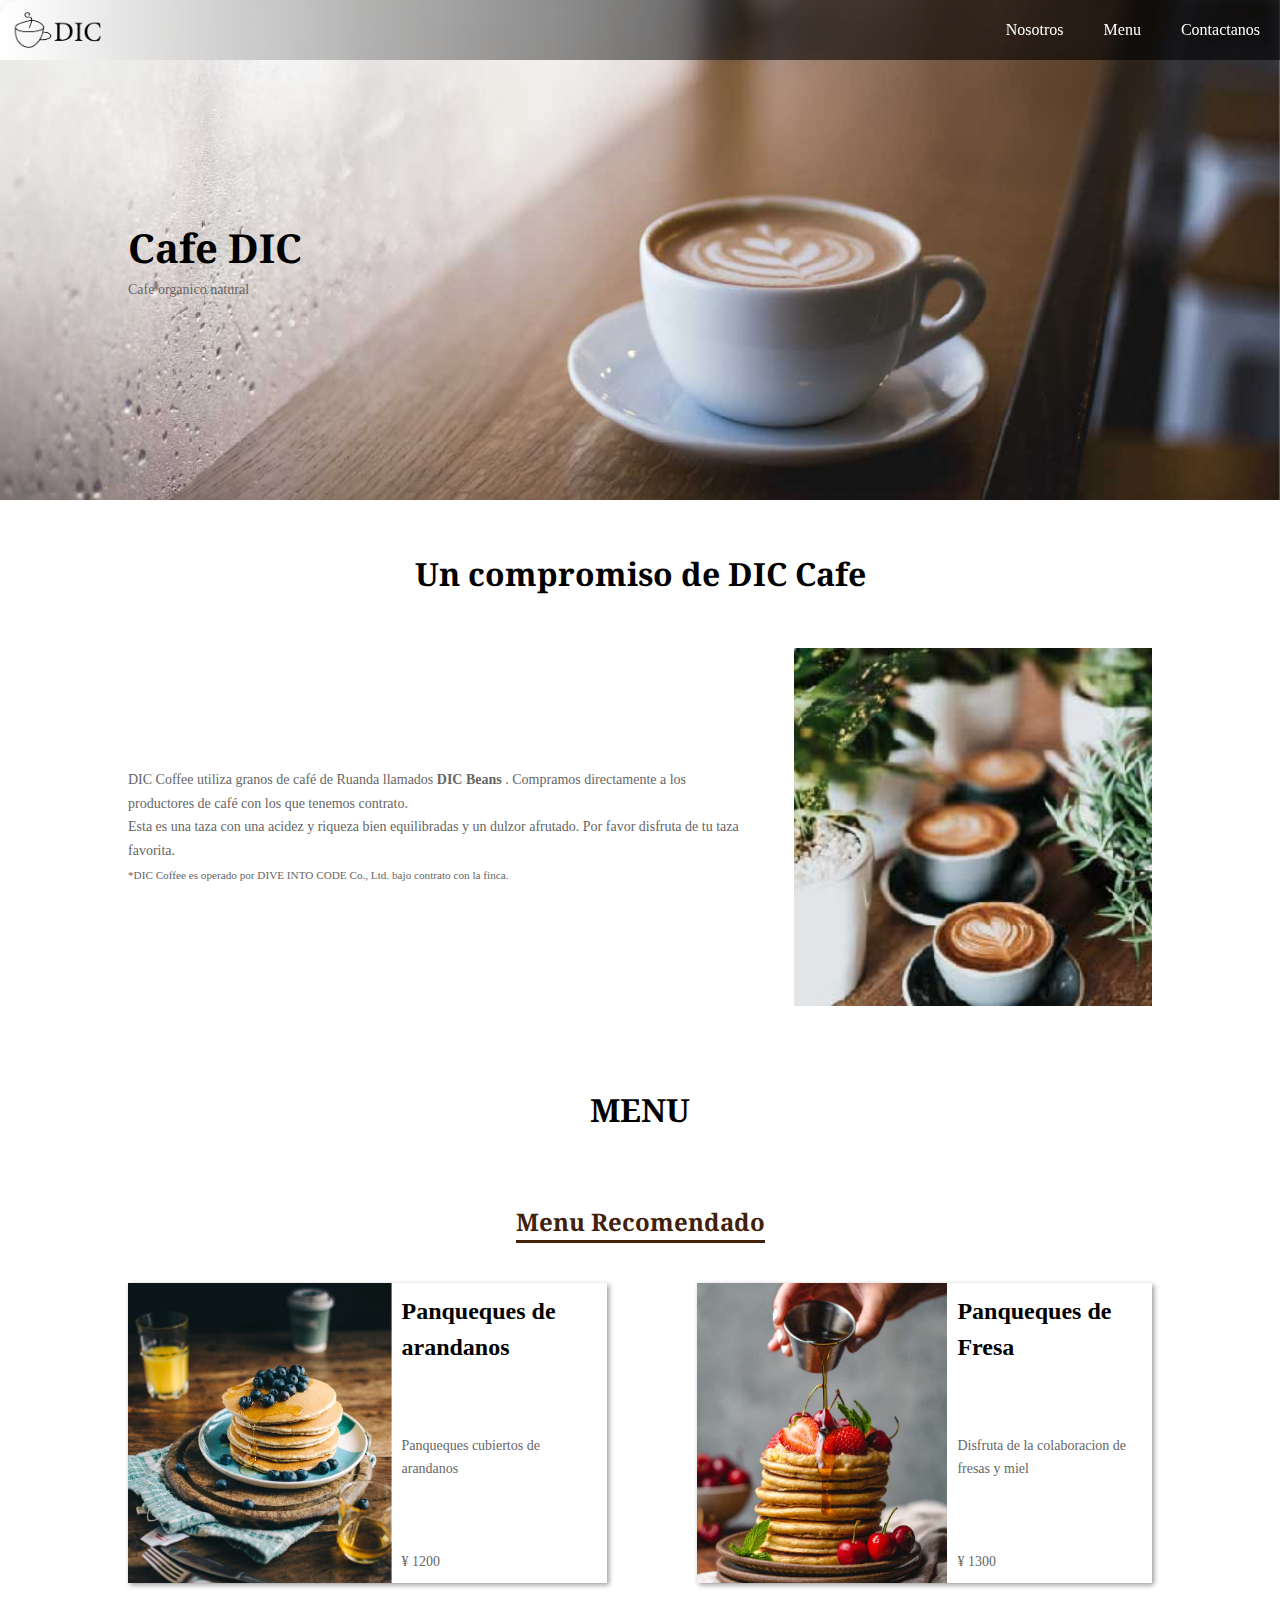
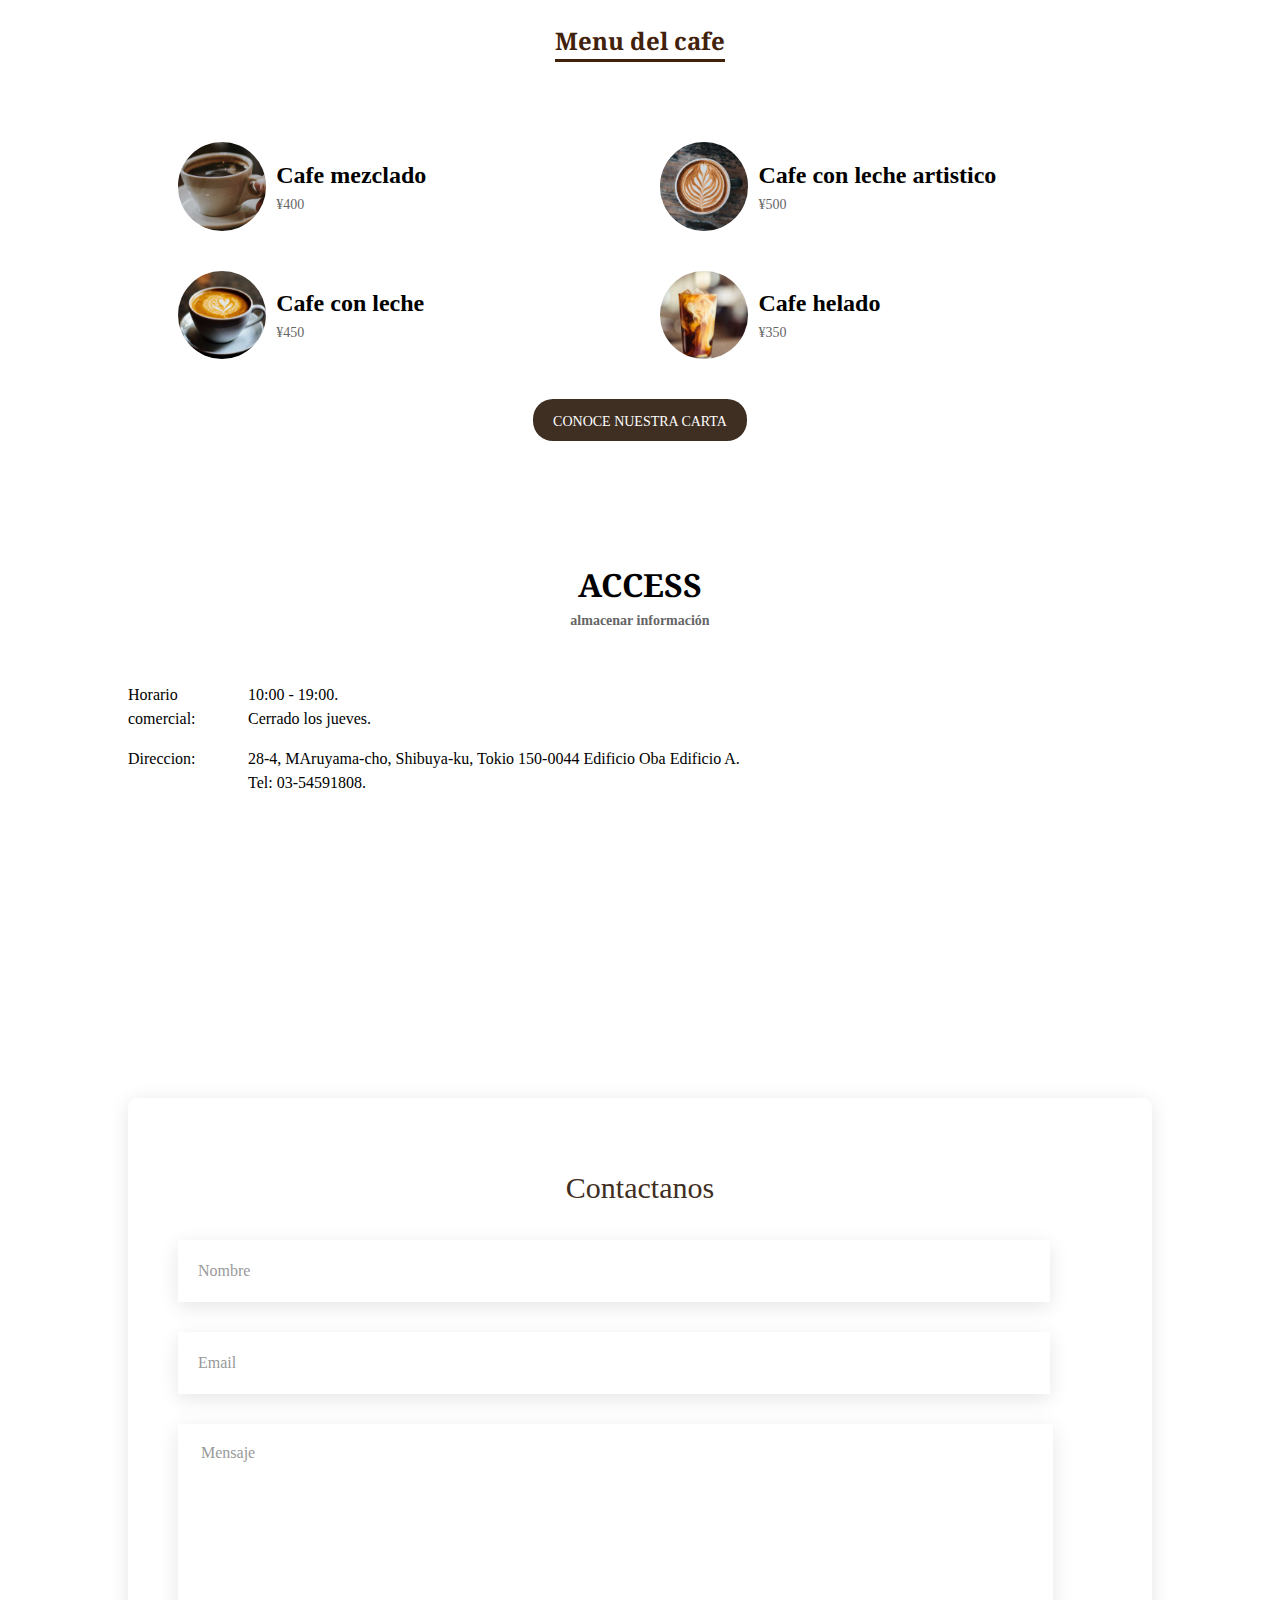
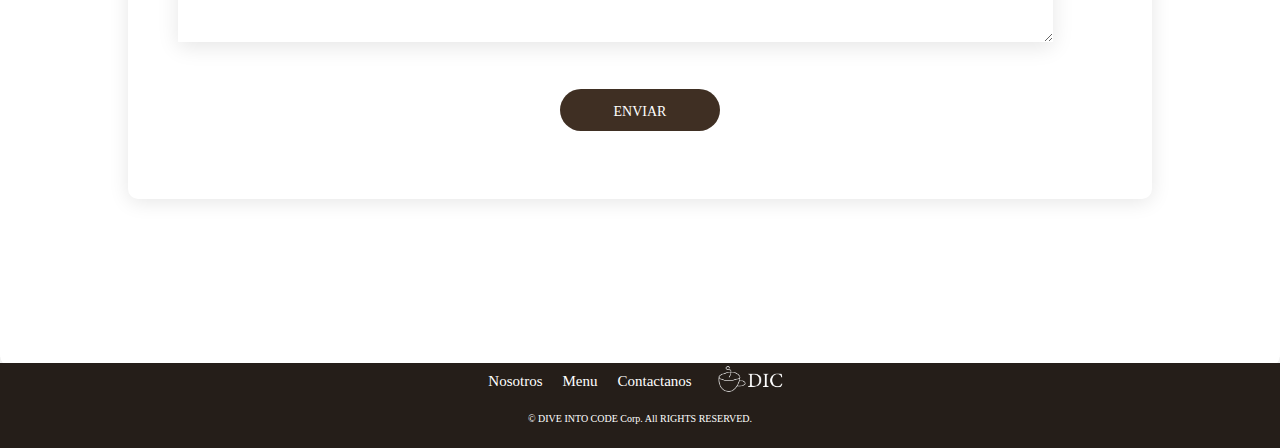
<file: index.html>
<!DOCTYPE html>
<html lang="en">
<head>
    <title>DIC Coffe</title>
    <meta charset="UTF-8">
    <meta name="viewport" content="width=device-width, initial-scale=1.0">  
    <link rel="stylesheet" href="css/main.css">
    <link rel="stylesheet" href="css/normalize.css">
    <link rel="preconnect" href="https://fonts.googleapis.com">
    <link rel="preconnect" href="https://fonts.gstatic.com" crossorigin>
    <link href="https://fonts.googleapis.com/css2?family=Noto+Serif:ital,wght@0,100..900;1,100..900&family=Playfair+Display:ital,wght@0,400..900;1,400..900&display=swap" rel="stylesheet">
</head>
<body>
<header>
    <nav class="header_nav">
       <button class="logo" onclick="scrollToSection('nosotros')"><img src="imagen/sample_logo_k.png"></button>
        <ul class="global_nav">
            <button class="global_nav_item" onclick="scrollToSection('nosotros')">
                <li>Nosotros</li>
            </button>
            <button class="global_nav_item" onclick="scrollToSection('menu')">
                <li>Menu</li>
            </button>
            <button class="global_nav_item" onclick="scrollToSection('contacto')">
                <li>Contactanos</li>
            </button>
        </ul>
    </nav>
    <div class="key section_inner">
        <h1>Cafe DIC</h1>
        <p>Cafe organico natural</p>
    </div>
</header>
<section>
    <article class="section_inner" id="nosotros">
        <div class="section_title">
            <h1>Un compromiso de DIC Cafe</h1>
        </div>
        <div class="concept_inner">
            <p class="concept_content"> 
             DIC Coffee utiliza granos de café de Ruanda llamados <strong>DIC Beans</strong>
            . Compramos directamente a los productores de café con los que tenemos contrato.<br>
            Esta es una taza con una acidez y riqueza bien equilibradas y un dulzor afrutado. Por favor disfruta de tu taza favorita.<br>
            <small>*DIC Coffee es operado por DIVE INTO CODE Co., Ltd. bajo contrato con la finca.</small>
        </p>
        <img src="imagen/sample_concept.jpg" class="concept_image"> 
    </div>
    </article>
    
    <article class="section_inner menu_section" id="menu">
        <div class="section_title">
            <h1 class="section_title">MENU</h1>
        </div>
        <!--Menu Recomendado-->
        <section>
            <div class="center">
            <h1 class="menu_title">Menu Recomendado</h1>
            </div>
            <ul class="menu_list menu_list_recommended">
                <li class="menu_item">
                    <div class="menu_item_content">
                        <h2 class="menu_item_title">Panqueques de arandanos</h2>
                        <p>Panqueques cubiertos de arandanos</p>
                        <p class="menu_item_price">¥ 1200</p>
                    </div>
                    <img src="imagen/sample_pancake1.jpg" class="menu_item_image">
                </li>
                <li class="menu_item">
                    <div class="menu_item_content">
                        <h2 class="menu_item_title">Panqueques de Fresa</h2>
                        <p>Disfruta de la colaboracion de fresas y miel</p>
                        <p class="menu_item_price">¥ 1300</p>
                    </div>
                    <img src="imagen/sample_pancake2.jpg" class="menu_item_image">
                </li>
            </ul>
        </section>
        <!--menu del cafe-->
        <section>
            <div class="center">
                <h1 class="menu_title">Menu del cafe</h1>
            </div>
            <ul class="menu_list coffe_menu">
                <li class="coffe_menu_list_item">
                    <div class="coffe_menu_content">
                    <h2 class="menu_item_title">Cafe mezclado</h2>
                    <p class="coffe_menu_price">¥400</p>
                    </div>
                <img src="imagen/sample_cafe1.jpg" class="coffe_menu_image">
                </li>
                <li class="coffe_menu_list_item">
                    <div class="coffe_menu_content">
                    <h2 class="menu_item_title">Cafe con leche artistico</h2>
                    <p class="coffe_menu_price">¥500</p>
                    </div>
                <img src="imagen/sample_cafe2.jpg" class="coffe_menu_image">
                </li>
                <!---->
                <li class="coffe_menu_list_item">
                    <div class="coffe_menu_content">
                        <h2 class="menu_item_title">Cafe con leche</h2>
                        <p class="coffe_menu_price">¥450</p>
                    </div>
                <img src="imagen/sample_cafe3.jpg" class="coffe_menu_image">
                </li>
                <!---->
                <li class="coffe_menu_list_item">
                    <div class="coffe_menu_content">
                        <h2 class="menu_item_title">Cafe helado</h2>
                        <p class="coffe_menu_price">¥350</p>
                    </div>
                <img src="imagen/sample_cafe4.jpg" class="coffe_menu_image">
                </li>
                <button class="menu-btn">
                    Conoce nuestra carta
                </button>
            </ul>
           
        </section>
    </article>
    <article class="section_inner">
        <div class="section_title">
        <h1>ACCESS</h1>
        <p>almacenar información</p>
        </div>
            <dl class="info">
                <dt class="info_title">Horario comercial: </dt>
                <dd>10:00 - 19:00.<br> Cerrado los jueves.</dd>
            </dl>
            <dl class="info">
                <dt class="info_title">Direccion: </dt>
                <dd>28-4, MAruyama-cho, Shibuya-ku, Tokio 150-0044 Edificio Oba Edificio A.<br>
                Tel: 03-54591808.</dd>
            </dl>
            <div class="frame_area">
            <iframe src="https://www.google.com/maps/embed?pb=!1m18!1m12!1m3!1d3607.262940140464!2d-57.58012762619371!3d-25.295368427575408!2m3!1f0!2f0!3f0!3m2!1i1024!2i768!4f13.1!3m3!1m2!1s0x945da898217c3039%3A0x7fb51ffb283a80d6!2sTorre%20de%20las%20Americas!5e0!3m2!1ses!2spy!4v1718927314223!5m2!1ses!2spy" id="map" class="frame_child" frameborder="0" style="border:0" allowfullscreen="allowfullscreen"></iframe>
            </div>
        </tr>   

    <!--fondo oscuro-->
    </article>
    <div class="container-contact100" id="contacto">
        <div class="wrap-contact100">
            <form class="contact100-form validate-form">
                <span class="contact100-form-title">
                    Contactanos
                </span>
    
                <div class="wrap-input100 validate-input" data-validate="Please enter your name">
                    <input id="nombre"class="input100" type="text" name="name" placeholder="Nombre" required>
                    <label for="nombre"></label>

                    <span class="focus-input100"></span>
                </div>
    
                <div class="wrap-input100 validate-input" data-validate="Please enter email: e@a.x">
                    <input id="email" class="input100"  type="text" name="email" placeholder="Email" required>
                    <label for="email"></label>
                    <span class="focus-input100"></span>
                </div>
    
                <div class="wrap-input100 validate-input" data-validate="Please enter your message">
                    <textarea id="mensaje" class="input100" name="message" placeholder="Mensaje" required></textarea>
                    <label for="mensaje"></label>
                    <span class="focus-input100"></span>
                </div>
    
                <div class="container-contact100-form-btn">
                    <button class="contact100-form-btn">
                        Enviar
                    </button>
                </div>
            </form>
</section>
<footer class="footer">
    <nav>
        <ul class="footer_nav">
            <button class="footer_nav_item" onclick="scrollToSection('nosotros')">
                <li>Nosotros</li>
            </button>
            <button class="footer_nav_item" onclick="scrollToSection('menu')">
                <li>Menu</li>
            </button>
            <button class="footer_nav_item" onclick="scrollToSection('contacto')">
                <li>Contactanos</li>
            </button>
            <button class="footer_nav_item" onclick="scrollToSection('nosotros')">
                <li><img src="imagen/sample_logo_w.png" alt="logo" class="footer_logo">
                </li>
            </button>   
        </ul>
    </nav>
    <p class="footer_rigth">© DIVE INTO CODE Corp. All RIGHTS RESERVED.</p>    
</footer>
<script src="/script/script.js">
</script>
</body>
</html>
</file>
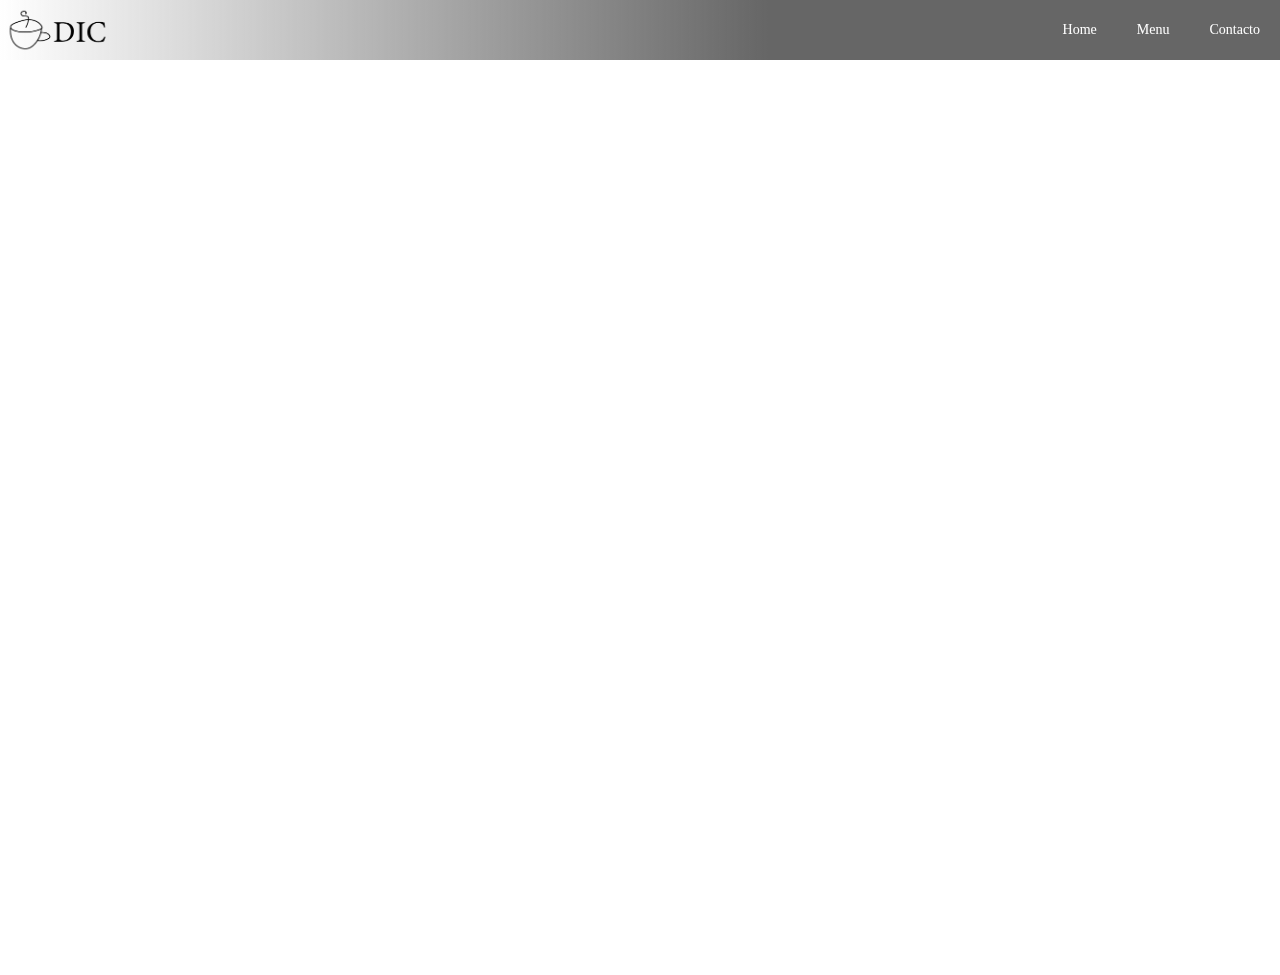
<file: sales.html>
<!DOCTYPE html>
<html lang="en">
<head>
    <meta charset="UTF-8">
    <meta name="viewport" content="width=device-width, initial-scale=1.0">
    <link rel="stylesheet" href="/css/main.css">
    <link rel="stylesheet" href="/css/normalize.css">
    <link rel="preconnect" href="https://fonts.googleapis.com">
    <link rel="preconnect" href="https://fonts.gstatic.com" crossorigin>
    <link href="https://fonts.googleapis.com/css2?family=PT+Serif:ital,wght@0,400;0,700;1,400;1,700&family=Pacifico&display=swap" rel="stylesheet">
    <title>Sales</title>
</head>
<body>
    <header>
        <nav class="header_nav">
            <a href="index.html" class="logo"><img src="imagen/sample_logo_k.png" alt="Logo Dic Coffe"></a>
            <ul class="global_nav">
                <a href="index.html" class="global_nav_item"><li>Home</li></a>
                <a href="sales.html" class="global_nav_item"><li>Menu</li></a>
                <a href="#" class="global_nav_item"><li>Contacto</li></a>
            </ul>
        </nav>
    </header>
<section>
    <article class="section_inner">

    </article>
</section>

</body>
</html>
</file>
<file: css/main.css>
@charset "utf-8";

html{
    height: 100%;
}

body {
    position: relative;
    padding-bottom: 75px;
    min-height: 100%;
    overflow-x: hidden;
    scroll-behavior: smooth;
}

/*NAV*/
.header_nav {
    background: linear-gradient(90deg, #fff, rgba(0,0,0,.6) 60%);
    display: flex;
    height: 60px;
    justify-content: space-between;
    align-items: stretch;
    position: fixed;
    top: 0;
    width: 100%;
}

.global_nav_item {
    color: #fff;
    text-decoration: none;
    display: flex;
    align-items: center;
    padding: 0 20px;
}
.global_nav_item:hover {
    background: #fff;
    color:#42210b;
    transition: 0.3s;
}

.global_nav {
    display:flex;
    align-items: stretch;
}

.logo {
    width: 120px;
    display: flex;
    align-items: center;
}

.logo img{
    width: 100%;
}

.section_inner{
    padding: 50px 10% 30px;
}

.key{
    height: 500px;
    background: center / cover no-repeat url(../imagen/sample_key.jpg);
    display:flex;
    flex-direction: column;
    justify-content: center;
    font-family:'Noto Serif',Serif;
}

.key h1{
    font-size:2.5rem;
}

.section_title{
    font-family:'Noto Serif', Serif;
    font-weight: bold;
    text-align: center;
    margin-bottom: 50px;
}
/*MENU-------*/

.menu_title{
    display: inline-block;
    font-family: 'Noto Serif', Serif;
    font-size: 1.5rem;
    color: #42210b;
    border-bottom: solid #42210b;
    margin-bottom: 20px;
}

.center {
    text-align: center;
    padding: 20px;
}

.coffe_menu_image{
    border-radius: 50%;
    width: 20%;
}

/*MNEU RECOMENDADO*/
.menu_list_recommended {
    display: flex;
    justify-content: space-between;
    flex-wrap: wrap;
}

.menu_item {
    display: flex;
    flex-direction: row-reverse;
    box-shadow: 2px 2px 5px rgba(0, 0, 0, 0.4);
    margin-bottom: 20px; 
}

.menu_item_content {
    background: #fff;
    display: flex;
    flex-direction: column;
    justify-content: space-between;
    width: 45%;
    padding: 10px;
}

.menu_item_image{
    width: 55%;
    height: 300px;
    object-fit: cover;
}

/*MENU del cafe*/
.menu_section {
    background-image: url(../imagen/sample_menu_bg.jpg);
    background-size: cover;
    background-attachment: fixed;
    background-position: bottom;
    background-repeat: no-repeat;
}

.menu_list {
    display: flex;
    justify-content: space-between;
    flex-wrap: wrap;
}

.coffe_menu {
    background-color: #fff;
    padding: 20px;
    justify-content: center;
    
}

.coffe_menu_content {
    width: 80%;
    padding: 10px;
}

.coffe_menu_list_item {
    width: 49%;
    display: flex;
    flex-direction: row-reverse;
    align-items: center;
    padding: 20px;
}

.menu-btn{
    margin:20px;
    display: flex;
    justify-content: center;
    align-items: center;
    padding: 0 20px;
    min-width: 160px;
    height: 42px;
    background-color:rgb(63, 47, 35);
    border-radius: 20px;

    font-family: JosefinSans-Bold;
    font-size: 14px;
    color: #fff;
    line-height: 1.2;
    text-transform: uppercase;
    padding-top: 5px;

    -webkit-transition: all 0.4s;
    -o-transition: all 0.4s;
    -moz-transition: all 0.4s;
    transition: all 0.4s;
}

/*ACCESS*/
.info {
    display: flex;
}

.info_title {
    width: 80px;
}

.section_title {
    text-align: center;
}

.frame_child{
    width: 100%;
}

/*CONCEPT*/
.concept_inner {
    display: flex;
    justify-content: space-between;
    align-items:center;
}
.concept_content {
    width: 60%;
}

.concept_image {
    width: 35%;
}

/*--FOOTER--*/
.footer {
    width: 100%;
    height: 75px;
    position: absolute;
    background: #251e19;
    bottom: -75px;
    padding-bottom: 10px;
}


.footer_nav{
    display: flex;
    justify-content: center;
    margin-bottom: 10px;
    align-items: center;
    flex-wrap: wrap;
}

.footer_nav_item {
    display: flex;
    flex-direction: column;
    justify-content: center;
    text-decoration: none;
    color: #fff;
    font-size: 15px;
    padding: 0 10px;
}

.footer_logo{
    width: 80px;
}

.footer_rigth{
    color: #fff;
    text-align: center;
    font-size: 10px;
}
//contact form

@media (max-width: 576px) {
    .alert-validate::before {
        padding: 0 30px 0 10px;
    }

    .true-validate::after,
    .btn-hide-validate {
        right: 10px;
    }
}

.contact100-more {
    font-family: SourceSansPro-Regular;
    font-size: 16px;
    color: #999999;
    line-height: 1.5;
    text-align: center;
}

.contact100-more-highlight {
    color: #bd59d4;
}

.rs1-alert-validate.alert-validate::before {
    background-color: #fff;
}

.true-validate::after {
    content: "\f269";
    font-family: Material-Design-Iconic-Font;
    font-size: 15px;
    color: #57b846;
    display: -webkit-box;
    display: -webkit-flex;
    display: -moz-box;
    display: -ms-flexbox;
    display: flex;
    align-items: center;
    justify-content: center;
    position: absolute;
    height: 62px;
    top: 0px;
    right:28px;
}
.btn-hide-validate {
    font-family: Material-Design-Iconic-Font;
    font-size: 15px;
    color: #fa4251;
    cursor: pointer;
    display: -webkit-box;
    display: -webkit-flex;
    display: -moz-box;
    display: -ms-flexbox;
    display: flex;
    align-items: center;
    justify-content: center;
    position: absolute;
    height: 62px;
    top: 0px;
    right: 28px;
}

a {
    font-family: SourceSansPro-Regular;
    font-size: 14px;
    line-height: 1.7;
    color: #666666;
    margin: 0px;
    transition: all 0.4s;
    -webkit-transition: all 0.4s;
    -o-transition: all 0.4s;
    -moz-transition: all 0.4s;
}

a:focus {
    outline: none !important;
}

a:hover {
    text-decoration: none;
}

h1,
h2,
h3,
h4,
h5,
h6 {
    margin: 0px;
}

p {
    font-family: SourceSansPro-Regular;
    font-size: 14px;
    line-height: 1.7;
    color: #666666;
    margin: 0px;
}

ul,
li {
    margin: 0px;
    list-style-type: none;
}

input {
    outline: none;
    border: none;
}

textarea {
    outline: none;
    border: none;
}

textarea:focus,
input:focus {
    border-color: transparent !important;
}


input::-webkit-input-placeholder {
    color: #999999;
}

input:-moz-placeholder {
    color: #999999;
}

input::-moz-placeholder {
    color: #999999;
}

input:-ms-input-placeholder {
    color: #999999;
}

textarea::-webkit-input-placeholder {
    color: #999999;
}

textarea:-moz-placeholder {
    color: #999999;
}

textarea::-moz-placeholder {
    color: #999999;
}

textarea:-ms-input-placeholder {
    color: #999999;
}

button {
    outline: none !important;
    border: none;
    background: transparent;
}

button:hover {
    cursor: pointer;
}

iframe {
    border: none !important;
}

.container {
    max-width: 1200px;
}

.container-contact100 {
    width: 100%;
    min-height: 100vh;
    display: -webkit-box;
    display: -webkit-flex;
    display: -moz-box;
    display: -ms-flexbox;
    display: flex;
    flex-wrap: wrap;
    justify-content: center;
    align-items: center;
    align-content: center;j
    padding: 15px;
    z-index: 1;
}

.container-contact100::before {
    content: "";
    position: absolute;
    z-index: -1;
    width: 100%;
    height: 100%;
    top: 0;
    left: 0;
    box-shadow: 0 3px 20px 0px rgba(0, 0, 0, 0.1);
    pointer-events: none;
}

.contact100-map {
    z-index: -2;
    width: 100%;
    height: 100%;
    top: 0;
    left: 0;
}

.wrap-contact100 {
    width: 80%;
    background: #fff;
    border-radius: 10px;
    overflow: hidden;
    padding: 72px 50px 25px 50px;
    height: auto;
    box-shadow: 0 3px 20px 0px rgba(0, 0, 0, 0.1);
    -moz-box-shadow: 0 3px 20px 0px rgba(0, 0, 0, 0.1);
    -webkit-box-shadow: 0 3px 20px 0px rgba(0, 0, 0, 0.1);
    -o-box-shadow: 0 3px 20px 0px rgba(0, 0, 0, 0.1);
    -ms-box-shadow: 0 3px 20px 0px rgba(0, 0, 0, 0.1);
}



.contact100-form {
    width: 100%;
    display: grid; 
    align-items: center;
    justify-concept_content: center; 
}

.contact100-form-title {
    font-family: SourceSansPro-Bold;
    font-size: 30px;
    color:rgb(63, 47, 35);
    line-height: 1.2;
    text-align: center;
    padding-bottom: 34px;
}


.wrap-input100 {
    width: 90%;
    background-color: #fff;
    border-radius: 20px;
    margin-bottom: 30px;
}

.input100 {
    width: 100%;
    background: transparent;
    font-family: SourceSansPro-Bold;
    font-size: 16px;
    color: #4b2354;
    line-height: 1.2;
    box-shadow: 0 5px 20px 0px rgba(0, 0, 0, 0.1);
    -moz-box-shadow: 0 5px 20px 0px rgba(0, 0, 0, 0.1);
    -webkit-box-shadow: 0 5px 20px 0px rgba(0, 0, 0, 0.1);
    -o-box-shadow: 0 5px 20px 0px rgba(0, 0, 0, 0.1);
    -ms-box-shadow: 0 5px 20px 0px rgba(0, 0, 0, 0.1);
}


input.input100 {
    height: 62px;
    padding: 0 20px 0 20px;
}


textarea.input100 {
    min-height: 199px;
    padding: 19px 20px 0 23px;
}


.focus-input100 {
    position: absolute;
    width: 100%;
    height: 100%;
    top: 0;
    left: 0;
    pointer-events: none;
    border-radius: 20px;
    box-shadow: 0 5px 20px 0px rgba(0, 0, 0, 0.05);
    -moz-box-shadow: 0 5px 20px 0px rgba(0, 0, 0, 0.05);
    -webkit-box-shadow: 0 5px 20px 0px rgba(0, 0, 0, 0.05);
    -o-box-shadow: 0 5px 20px 0px rgba(0, 0, 0, 0.05);
    -ms-box-shadow: 0 5px 20px 0px rgba(0, 0, 0, 0.05);

    -webkit-transition: all 0.4s;
    -o-transition: all 0.4s;
    -moz-transition: all 0.4s;
    transition: all 0.4s;
}

.input100:focus+.focus-input100 {
    box-shadow: 0 5px 20px 0px rgba(0, 0, 0, 0.15);
    -moz-box-shadow: 0 5px 20px 0px rgba(0, 0, 0, 0.15);
    -webkit-box-shadow: 0 5px 20px 0px rgba(0, 0, 0, 0.15);
    -o-box-shadow: 0 5px 20px 0px rgba(0, 0, 0, 0.15);
    -ms-box-shadow: 0 5px 20px 0px rgba(0, 0, 0, 0.15);
}

.container-contact100-form-btn {
    display: -webkit-box;
    display: -webkit-flex;
    display: -moz-box;
    display: -ms-flexbox;
    display: flex;
    flex-wrap: wrap;
    justify-content: center;
    padding-top: 10px;
    padding-bottom: 43px;
}

.contact100-form-btn {
   
    display: flex;
    justify-content: center;
    align-items: center;
    padding: 0 20px;
    min-width: 160px;
    height: 42px;
    background-color:rgb(63, 47, 35);
    border-radius: 21px;

    font-family: JosefinSans-Bold;
    font-size: 14px;
    color: #fff;
    line-height: 1.2;
    text-transform: uppercase;
    padding-top: 5px;

    -webkit-transition: all 0.4s;
    -o-transition: all 0.4s;
    -moz-transition: all 0.4s;
    transition: all 0.4s;
}

@media (max-width: 768px) {
    .wrap-contact100 {
        padding: 72px 50px 25px 50px;
    }
}

@media (max-width: 576px) {
    .wrap-contact100 {
        padding: 72px 15px 25px 15px;
    }
}


.validate-input {
    //position: relative;
}

.alert-validate .focus-input100 {
    box-shadow: 0 5px 20px 0px rgba(250, 66, 81, 0.1);
    -moz-box-shadow: 0 5px 20px 0px rgba(250, 66, 81, 0.1);
    -webkit-box-shadow: 0 5px 20px 0px rgba(250, 66, 81, 0.1);
    -o-box-shadow: 0 5px 20px 0px rgba(250, 66, 81, 0.1);
    -ms-box-shadow: 0 5px 20px 0px rgba(250, 66, 81, 0.1);
}

.alert-validate::before {
    content: attr(data-validate);
    display: -webkit-box;
    display: -webkit-flex;
    display: -moz-box;
    display: -ms-flexbox;
    display: flex;
    align-items: center;
    position: absolute;
    width: 100%;
    min-height: 62px;
    background-color: #fff;
    border-radius: 20px;
    top: 0px;
    left: 0px;
    padding: 0 45px 0 22px;
    pointer-events: none;

    font-family: SourceSansPro-Bold;
    font-size: 16px;
    color: #fa4251;
    line-height: 1.2;
}
</file>
